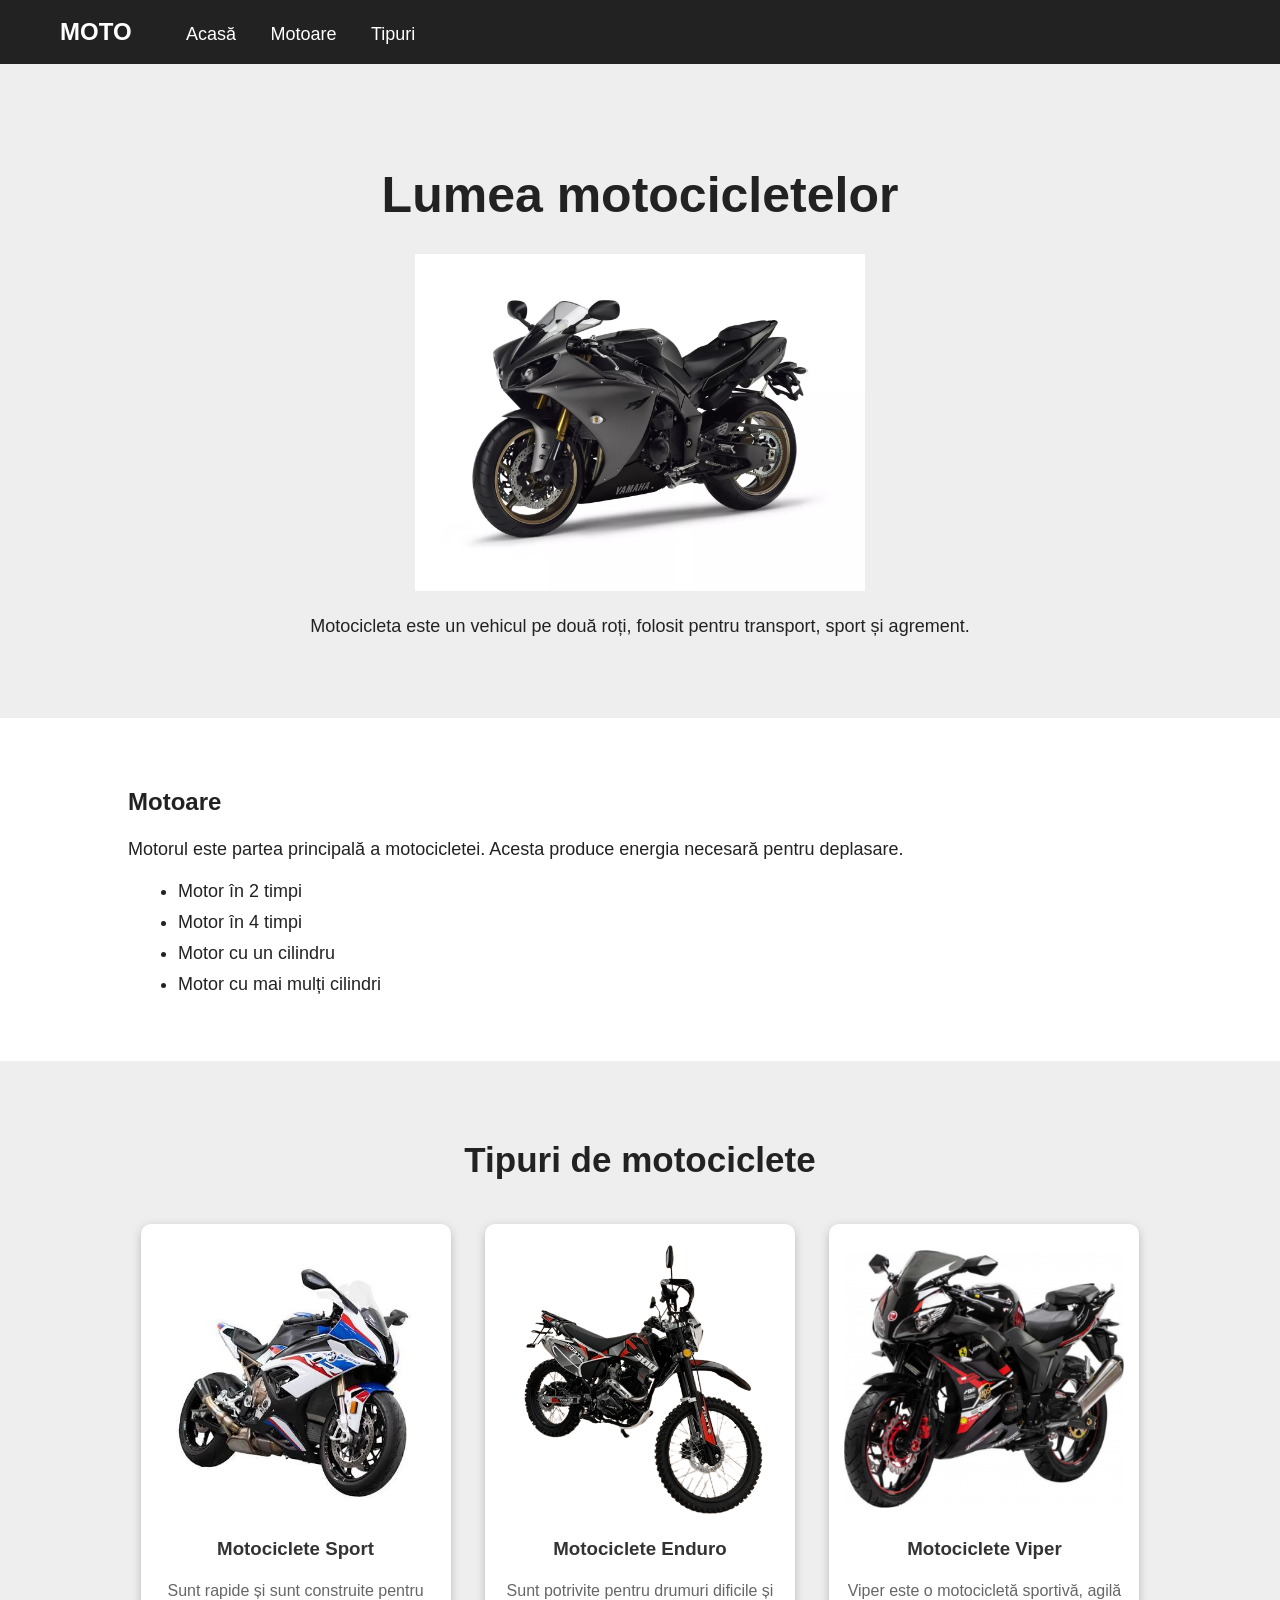
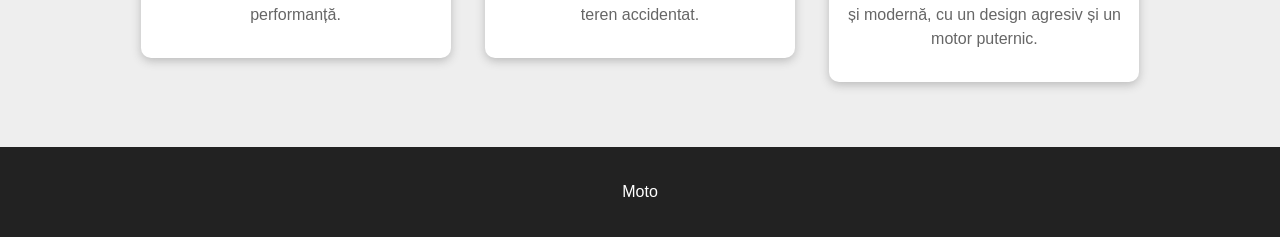
<file: Laboratorul 1/index.html>
<!DOCTYPE html>
<html lang="ro">
<head>
    <meta charset="UTF-8">
    <title>Motociclete</title>
    <link rel="stylesheet" href="style.css">
</head>

<body>

<nav>
    <h2>MOTO</h2>
    <a href="#acasa">Acasă</a>
    <a href="#motoare">Motoare</a>
    <a href="#tipuri">Tipuri</a>
</nav>

<section id="acasa">
    <h1>Lumea motocicletelor</h1>

    <img src="img/Yamaha.jpg" alt="Motocicletă">

    <p>
        Motocicleta este un vehicul pe două roți,
        folosit pentru transport, sport și agrement.
    </p>
</section>

<section id="motoare">
    <h2>Motoare</h2>

    <p>
        Motorul este partea principală a motocicletei.
        Acesta produce energia necesară pentru deplasare.
    </p>

    <ul>
        <li>Motor în 2 timpi</li>
        <li>Motor în 4 timpi</li>
        <li>Motor cu un cilindru</li>
        <li>Motor cu mai mulți cilindri</li>
    </ul>
</section>

<section id="tipuri">
    <h2>Tipuri de motociclete</h2>

    <div class="card">
        <img src="img/Bmw.jpg" alt="Motocicletă sport">
        <h3>Motociclete Sport</h3>
        <p>
            Sunt rapide și sunt construite pentru performanță.
        </p>
    </div>

    <div class="card">
        <img src="img/forte_300.png" alt="Motocicletă enduro">
        <h3>Motociclete Enduro</h3>
        <p>
            Sunt potrivite pentru drumuri dificile și teren accidentat.
        </p>
    </div>

      <div class="card">
        <img src="img/Viper.png" alt="Motocicletă enduro">
        <h3>Motociclete Viper</h3>
        <p>
            Viper este o motocicletă sportivă, agilă și modernă, cu un design agresiv și un motor puternic.
        </p>
    </div>


</section>

<footer>
    <p>Moto</p>
</footer>

<script src="script.js"></script>

</body>
</html>
</file>
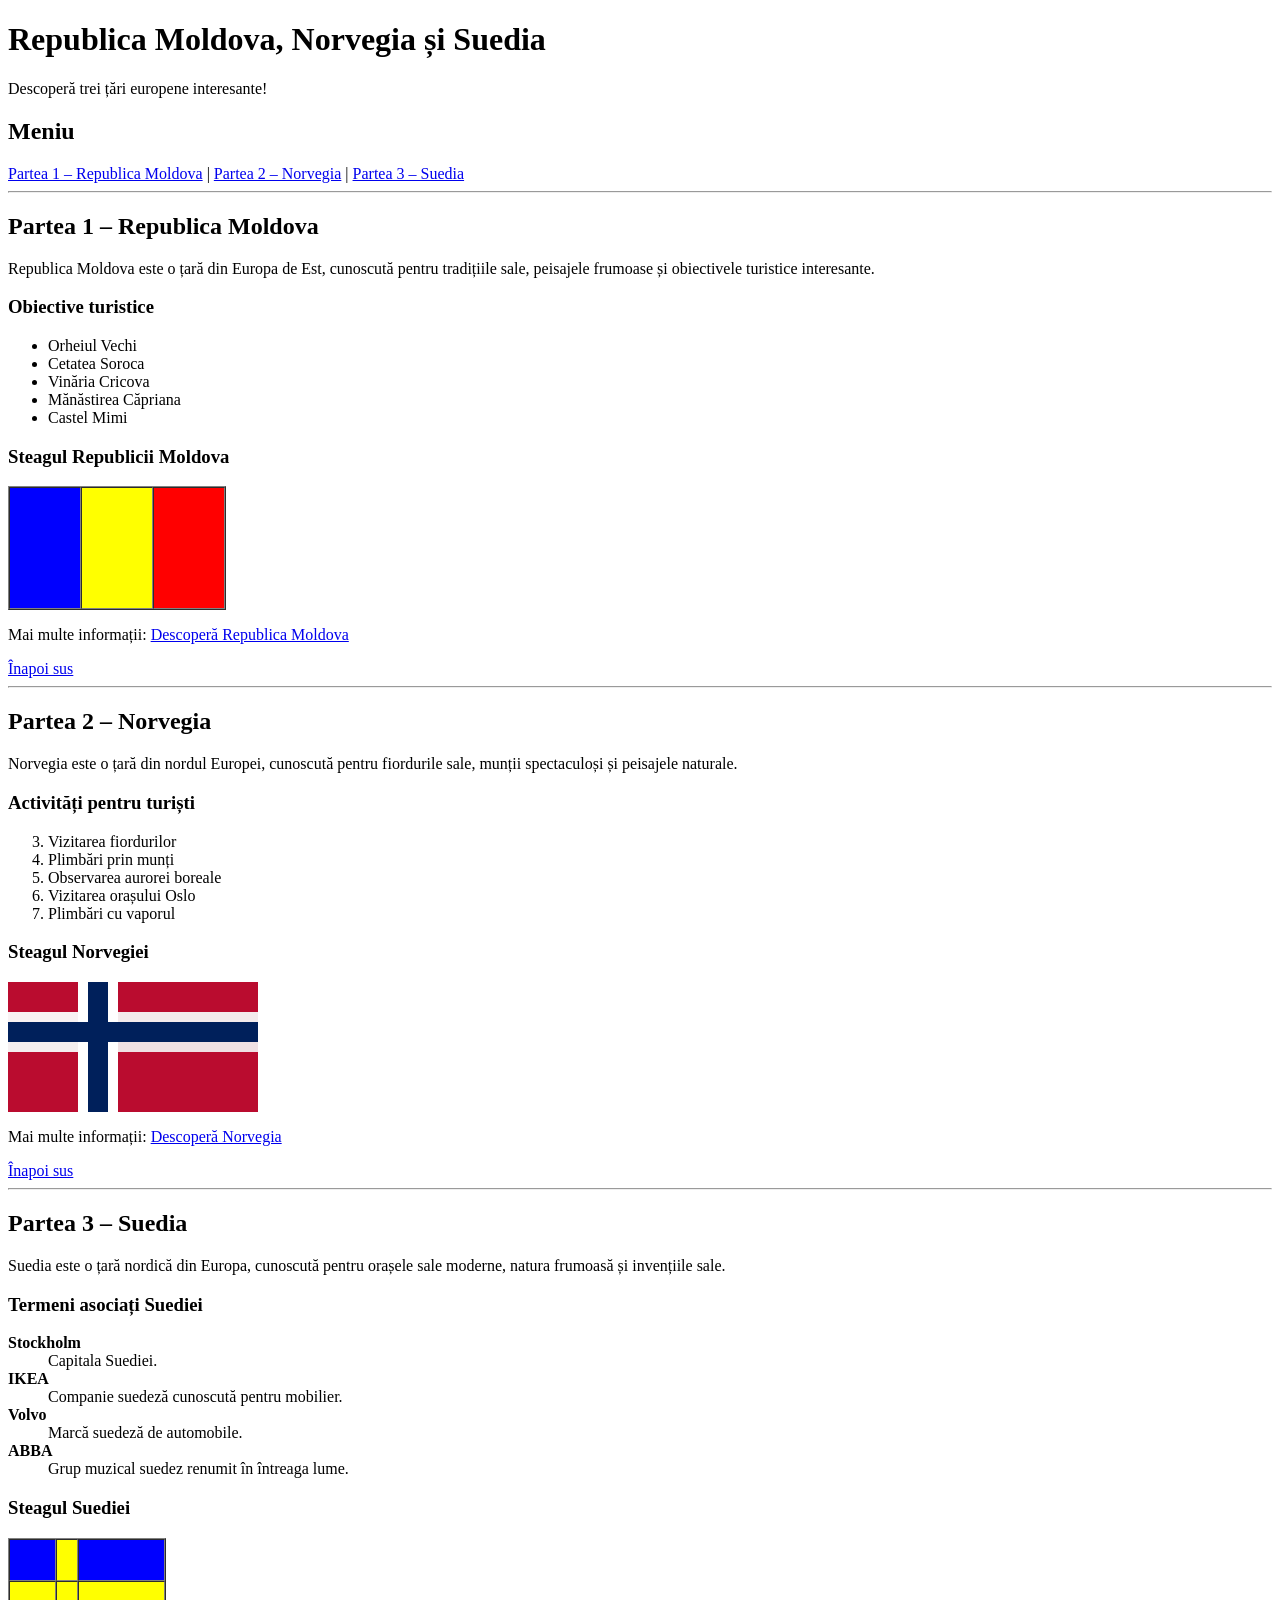
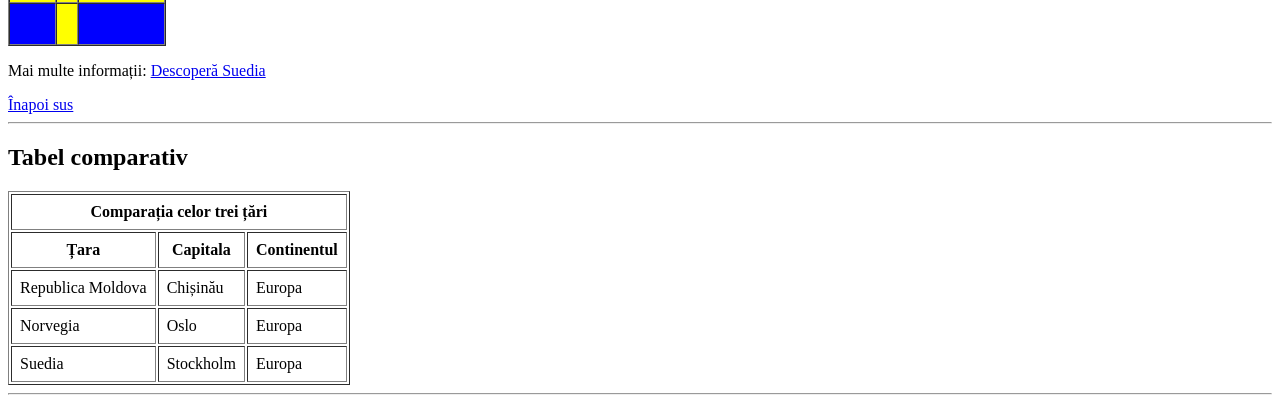
<file: Laboratorul 2/index.html>
<!DOCTYPE html>
<html lang="ro">

<head>
    <meta charset="UTF-8">
    <title>Republica Moldova, Norvegia și Suedia</title>
</head>

<body id="sus">

    <header>
        <h1>Republica Moldova, Norvegia și Suedia</h1>
        <p>Descoperă trei țări europene interesante!</p>
    </header>

    <nav>
        <h2>Meniu</h2>

        <a href="#moldova">Partea 1 – Republica Moldova</a> |
        <a href="#norvegia">Partea 2 – Norvegia</a> |
        <a href="#suedia">Partea 3 – Suedia</a>
    </nav>

    <hr>

    <div id="moldova">

        <h2>Partea 1 – Republica Moldova</h2>

        <p>
            Republica Moldova este o țară din Europa de Est,
            cunoscută pentru tradițiile sale, peisajele frumoase
            și obiectivele turistice interesante.
        </p>

        <h3>Obiective turistice</h3>

        <ul>
            <li>Orheiul Vechi</li>
            <li>Cetatea Soroca</li>
            <li>Vinăria Cricova</li>
            <li>Mănăstirea Căpriana</li>
            <li>Castel Mimi</li>
        </ul>

        <h3>Steagul Republicii Moldova</h3>

        <table border="1" cellspacing="0" cellpadding="0">
            <tr>
                <td bgcolor="blue" width="70" height="120"></td>
                <td bgcolor="yellow" width="70" height="120"></td>
                <td bgcolor="red" width="70" height="120"></td>
            </tr>
        </table>

        <p>
            Mai multe informații:
            <a href="https://www.moldova.travel/" target="_blank">
                Descoperă Republica Moldova
            </a>
        </p>

        <a href="#sus">Înapoi sus</a>

    </div>

    <hr>

    <div id="norvegia">

        <h2>Partea 2 – Norvegia</h2>

        <p>
            Norvegia este o țară din nordul Europei, cunoscută
            pentru fiordurile sale, munții spectaculoși și
            peisajele naturale.
        </p>

        <h3>Activități pentru turiști</h3>

        <ol start="3">
            <li>Vizitarea fiordurilor</li>
            <li>Plimbări prin munți</li>
            <li>Observarea aurorei boreale</li>
            <li>Vizitarea orașului Oslo</li>
            <li>Plimbări cu vaporul</li>
        </ol>

        <h3>Steagul Norvegiei</h3>

<table border="0" cellspacing="0" cellpadding="0">
    <tr>
        <td bgcolor="#BA0C2F" width="70" height="30"></td>
        <td bgcolor="white" width="10"></td>
        <td bgcolor="#00205B" width="20"></td>
        <td bgcolor="white" width="10"></td>
        <td bgcolor="#BA0C2F" width="140"></td>
    </tr>

    <tr>
        <td bgcolor="#f8f2f3" height="10"></td>
        <td bgcolor="white"></td>
        <td bgcolor="#00205B"></td>
        <td bgcolor="white"></td>
        <td bgcolor="#f3ebec"></td>
    </tr>

    <tr>
        <td bgcolor="#00205B" height="20"></td>
        <td bgcolor="#00205B"></td>
        <td bgcolor="#00205B"></td>
        <td bgcolor="#00205B"></td>
        <td bgcolor="#00205B"></td>
    </tr>

    <tr>
        <td bgcolor="#f4eff0" height="10"></td>
        <td bgcolor="white"></td>
        <td bgcolor="#00205B"></td>
        <td bgcolor="white"></td>
        <td bgcolor="#efe1e4"></td>
    </tr>

    <tr>
        <td bgcolor="#BA0C2F" height="60"></td>
        <td bgcolor="white"></td>
        <td bgcolor="#00205B"></td>
        <td bgcolor="white"></td>
        <td bgcolor="#BA0C2F"></td>
    </tr>
</table>

        <p>
            Mai multe informații:
            <a href="https://www.visitnorway.com/" target="_blank">
                Descoperă Norvegia
            </a>
        </p>

        <a href="#sus">Înapoi sus</a>

    </div>

    <hr>

    <div id="suedia">

        <h2>Partea 3 – Suedia</h2>

        <p>
            Suedia este o țară nordică din Europa, cunoscută
            pentru orașele sale moderne, natura frumoasă și
            invențiile sale.
        </p>

        <h3>Termeni asociați Suediei</h3>

        <dl>
            <dt><strong>Stockholm</strong></dt>
            <dd>Capitala Suediei.</dd>

            <dt><strong>IKEA</strong></dt>
            <dd>Companie suedeză cunoscută pentru mobilier.</dd>

            <dt><strong>Volvo</strong></dt>
            <dd>Marcă suedeză de automobile.</dd>

            <dt><strong>ABBA</strong></dt>
            <dd>Grup muzical suedez renumit în întreaga lume.</dd>
        </dl>

        <h3>Steagul Suediei</h3>

        <table border="1" cellspacing="0" cellpadding="0">
            <tr>
                <td bgcolor="blue" width="45" height="40"></td>
                <td bgcolor="yellow" width="20" height="40"></td>
                <td bgcolor="blue" width="85" height="40"></td>
            </tr>

            <tr>
                <td bgcolor="yellow" width="45" height="20"></td>
                <td bgcolor="yellow" width="20" height="20"></td>
                <td bgcolor="yellow" width="85" height="20"></td>
            </tr>

            <tr>
                <td bgcolor="blue" width="45" height="40"></td>
                <td bgcolor="yellow" width="20" height="40"></td>
                <td bgcolor="blue" width="85" height="40"></td>
            </tr>
        </table>

        <p>
            Mai multe informații:
            <a href="https://visitsweden.com/" target="_blank">
                Descoperă Suedia
            </a>
        </p>

        <a href="#sus">Înapoi sus</a>

    </div>

    <hr>

    <div id="comparatie">

        <h2>Tabel comparativ</h2>

        <table border="1" cellpadding="8">
            <tr>
                <th colspan="3">Comparația celor trei țări</th>
            </tr>

            <tr>
                <th>Țara</th>
                <th>Capitala</th>
                <th>Continentul</th>
            </tr>

            <tr>
                <td>Republica Moldova</td>
                <td>Chișinău</td>
                <td>Europa</td>
            </tr>

            <tr>
                <td>Norvegia</td>
                <td>Oslo</td>
                <td>Europa</td>
            </tr>

            <tr>
                <td>Suedia</td>
                <td>Stockholm</td>
                <td>Europa</td>
            </tr>
        </table>

    </div>

    <hr>

</body>
</html>
</file>
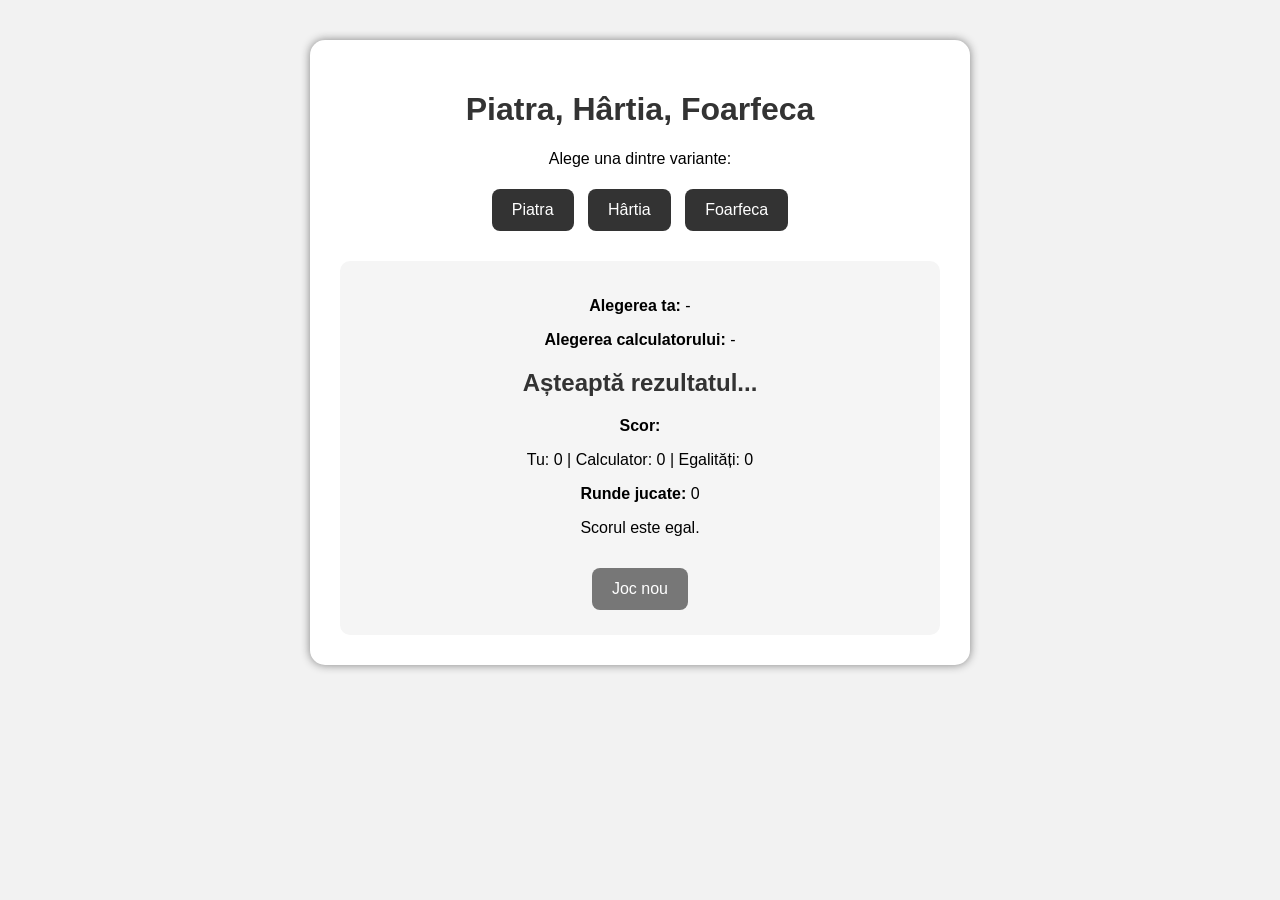
<file: Laboratorul 3/index.html>
<!DOCTYPE html>
<html lang="ro">
<head>
    <meta charset="UTF-8">
    <meta name="viewport" content="width=device-width, initial-scale=1.0">
    <title>Piatra, Hârtia, Foarfeca</title>

    <link rel="stylesheet" href="style.css">
</head>

<body>

    <div class="container">

        <h1>Piatra, Hârtia, Foarfeca</h1>

        <p>Alege una dintre variante:</p>

        <div class="buttons">
            <button id="rock">Piatra</button>
            <button id="paper">Hârtia</button>
            <button id="scissors">Foarfeca</button>
        </div>

        <div class="result">
            <p><strong>Alegerea ta:</strong> <span id="playerChoice">-</span></p>
            <p><strong>Alegerea calculatorului:</strong> <span id="computerChoice">-</span></p>

            <h2 id="resultText">Așteaptă rezultatul...</h2>

            <p><strong>Scor:</strong></p>
            <p>
                Tu: <span id="playerScore">0</span> |
                Calculator: <span id="computerScore">0</span> |
                Egalități: <span id="draws">0</span>
            </p>

            <p><strong>Runde jucate:</strong> <span id="rounds">0</span></p>

            <p id="leader">Scorul este egal.</p>

            <button id="newGame">Joc nou</button>
        </div>

    </div>

    <script src="script.js"></script>
</body>
</html>
</file>
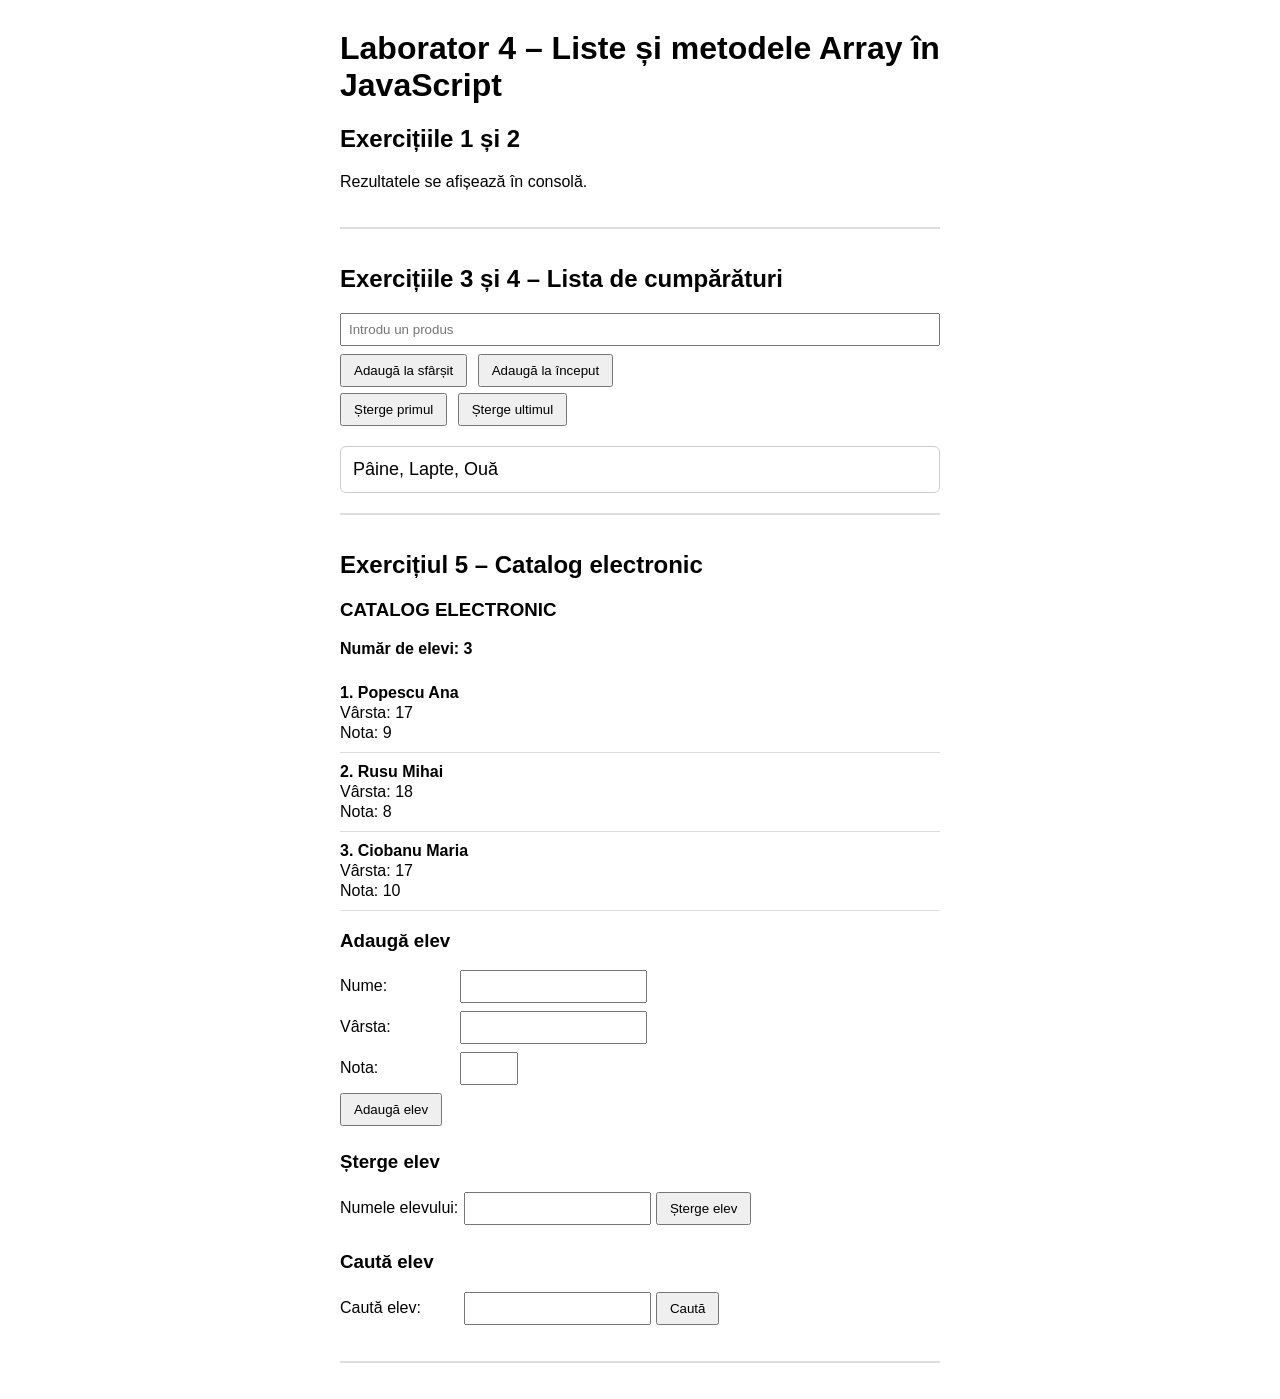
<file: Laboratorul 4/index.html>
<!DOCTYPE html>
<html lang="ro">
<head>
  <meta charset="UTF-8">
  <meta name="viewport" content="width=device-width, initial-scale=1">
  <title>Laborator 4 – Liste și metodele Array</title>
  <link rel="stylesheet" href="style.css">
</head>
<body>
  <h1>Laborator 4 – Liste și metodele Array în JavaScript</h1>

  <section>
    <h2>Exercițiile 1 și 2</h2>
    <p>Rezultatele se afișează în consolă.</p>
  </section>

  <section>
    <h2>Exercițiile 3 și 4 – Lista de cumpărături</h2>
    <input type="text" id="produs" placeholder="Introdu un produs">
    <div>
      <button onclick="adaugaSfarsit()">Adaugă la sfârșit</button>
      <button onclick="adaugaInceput()">Adaugă la început</button>
    </div>
    <div>
      <button onclick="stergePrimul()">Șterge primul</button>
      <button onclick="stergeUltimul()">Șterge ultimul</button>
    </div>
    <div id="lista"></div>
  </section>

  <section>
    <h2>Exercițiul 5 – Catalog electronic</h2>
    <h3>CATALOG ELECTRONIC</h3>
    <p><strong id="numar"></strong></p>
    <div id="catalog"></div>

    <h3>Adaugă elev</h3>
    <div><label for="nume">Nume:</label><input type="text" id="nume"></div>
    <div><label for="varsta">Vârsta:</label><input type="number" id="varsta" min="1"></div>
    <div><label for="nota">Nota:</label><input type="number" id="nota" min="1" max="10"></div>
    <button onclick="adaugaElev()">Adaugă elev</button>
    <p id="mesajAdauga" class="eroare"></p>

    <h3>Șterge elev</h3>
    <label for="numeSterge">Numele elevului:</label>
    <input type="text" id="numeSterge">
    <button onclick="stergeElev()">Șterge elev</button>
    <p id="mesajSterge"></p>

    <h3>Caută elev</h3>
    <label for="numeCauta">Caută elev:</label>
    <input type="text" id="numeCauta">
    <button onclick="cautaElev()">Caută</button>
    <div id="rezultat"></div>
  </section>

  <script src="script.js"></script>
</body>
</html>
</file>
<file: Laboratorul 1/style.css>
body {
    font-family: Arial, sans-serif;
    margin: 0;
    background-color: #eeeeee;
    color: #222;
}

nav {
    background-color: #222;
    padding: 18px 60px;
}

nav h2 {
    display: inline;
    color: white;
    margin-right: 50px;
}

nav a {
    color: white;
    text-decoration: none;
    margin-right: 30px;
    font-size: 18px;
}

nav a:hover {
    color: red;
}

#acasa {
    text-align: center;
    padding: 60px;
}

h1 {
    font-size: 50px;
    margin-bottom: 30px;
}

#acasa img {
    width: 600px;
    max-width: 90%;
    border-radius: 10px;
}

section p {
    font-size: 18px;
    line-height: 1.5;
}

#motoare {
    padding: 50px 10%;
    background-color: white;
}

#motoare li {
    margin: 10px;
    font-size: 18px;
}

#tipuri {
    text-align: center;
    padding: 50px 20px;
}

#tipuri h2 {
    font-size: 35px;
}

.card {
    display: inline-block;
    vertical-align: top;
    background-color: white;
    width: 280px;
    margin: 15px;
    padding: 15px;
    border-radius: 10px;
    box-shadow: 0 3px 10px #bbb;
    text-align: center;
}

.card img {
    width: 100%;
    height: 100x;
    object-fit: cover;
    border-radius: 8px;
}

.card h3 {
    margin-top: 15px;
    color: #333;
}

.card p {
    color: #666;
    font-size: 16px;
}


footer {
    background-color: #222;
    color: white;
    text-align: center;
    padding: 20px;
}
</file>
<file: Laboratorul 3/style.css>
body {
    font-family: Arial, sans-serif;
    background-color: #f2f2f2;
    text-align: center;
    margin: 0;
    padding: 40px;
}

.container {
    max-width: 600px;
    margin: auto;
    background-color: white;
    padding: 30px;
    border-radius: 15px;
    box-shadow: 0 0 10px gray;
}

h1 {
    color: #333;
}

button {
    padding: 12px 20px;
    margin: 5px;
    border: none;
    border-radius: 8px;
    background-color: #333;
    color: white;
    cursor: pointer;
    font-size: 16px;
}

button:hover {
    background-color: #555;
}

.result {
    margin-top: 25px;
    padding: 20px;
    background-color: #f5f5f5;
    border-radius: 10px;
}

#resultText {
    color: #333;
}

#newGame {
    margin-top: 15px;
    background-color: #777;
}
</file>
<file: Laboratorul 4/style.css>
body {
  font-family: Arial, sans-serif;
  max-width: 600px;
  margin: 30px auto;
  padding: 0 16px;
}

section {
  margin-bottom: 36px;
  padding-bottom: 20px;
  border-bottom: 2px solid #ddd;
}

label {
  display: inline-block;
  min-width: 120px;
  margin-bottom: 6px;
}

input {
  padding: 7px;
  margin-bottom: 8px;
}

#produs {
  width: 100%;
  box-sizing: border-box;
}

button {
  padding: 7px 12px;
  margin: 0 6px 6px 0;
  cursor: pointer;
}

#lista {
  margin-top: 14px;
  padding: 12px;
  font-size: 18px;
  border: 1px solid #ccc;
  border-radius: 6px;
}

.elev {
  border-bottom: 1px solid #ddd;
  padding: 8px 0;
}

.elev p,
#rezultat p {
  margin: 2px 0;
}

#rezultat {
  margin-top: 8px;
}

.eroare {
  color: #b00020;
}

.ok {
  color: #1b6e2d;
}
</file>
